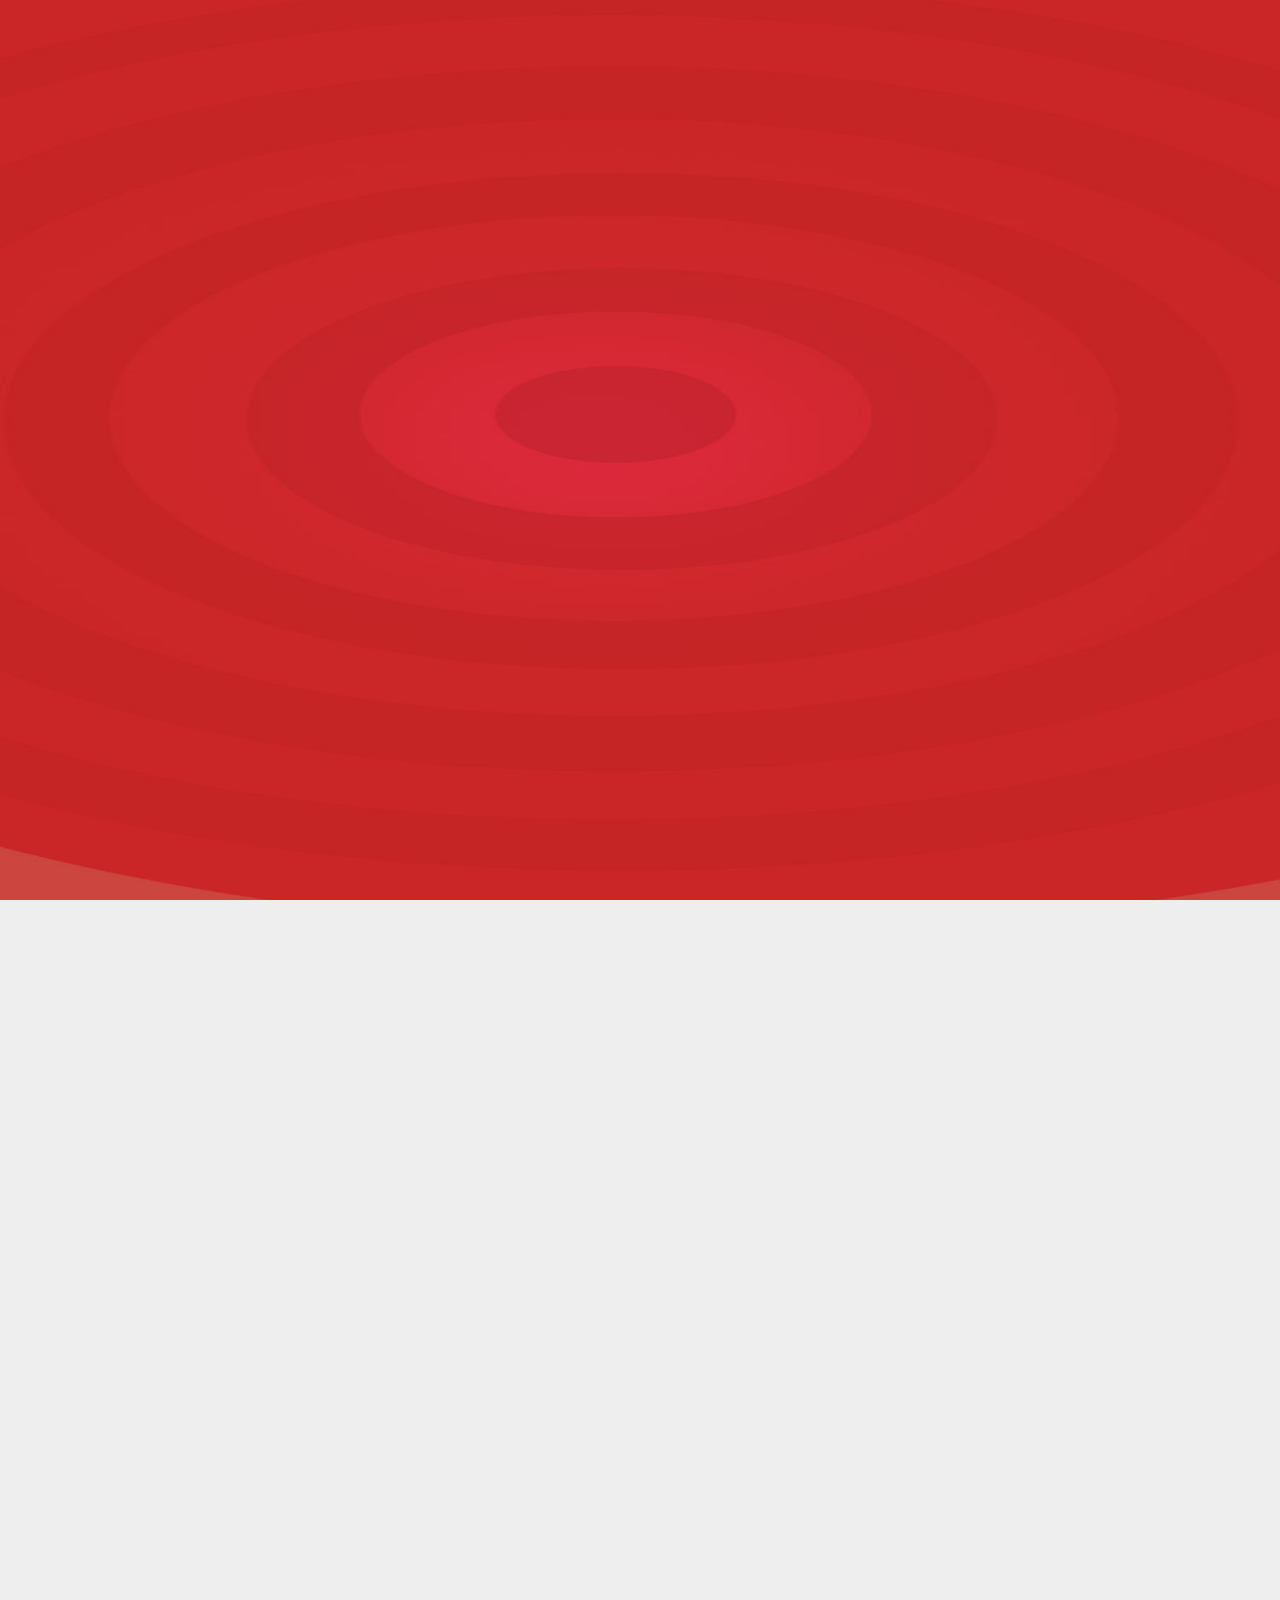
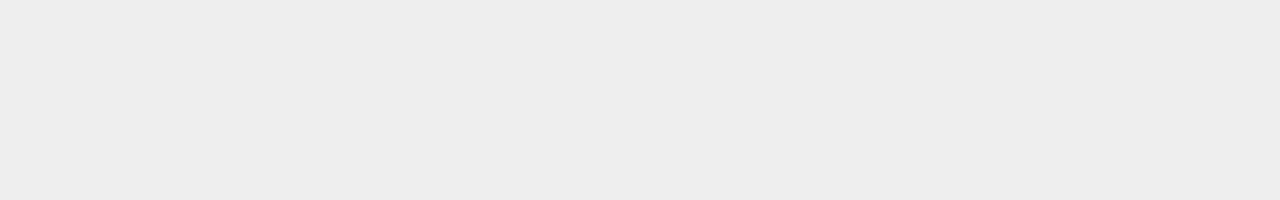
<file: index.html>
<!DOCTYPE html>
<html>
	<head>
		<meta charset="UTF-8">
		<meta name="viewport" content="width=device-width,initial-scale=1,minimum-scale=1,maximum-scale=1,user-scalable=no" />
		<title>联想&肯德基</title>
		<link rel="stylesheet" type="text/css" href="css/reset.css"/>
		<link rel="stylesheet" href="css/swiper.min.css"/>
		<link rel="stylesheet" type="text/css" href="css/index.css"/>
		<script src="js/jquery-3.1.1.min.js" type="text/javascript" charset="utf-8"></script>
		<script src="js/pace.min.js" defer="defer" type="text/javascript" charset="utf-8"></script>
		<script type="text/javascript">
		    function initScale(){
			    var iWidth=document.documentElement.getBoundingClientRect().width;
			    iWidth=iWidth>750?750:iWidth;
			    document.getElementsByTagName("html")[0].style.fontSize=iWidth/3.75+"px";
		    }
		    window.onresize=function(){
		        initScale();
		    }
		    initScale();
		</script>
	</head>
	<body>
		<div id="body"></div>
		<div class="swiper-container">
       	 	<div class="swiper-wrapper">
	            <div class="swiper-slide  swiper-no-swiping">
	            	<div  class="model-index" style="width: 100%;height: 100%;position: relative;">
	            		<div class="model-title"></div>
	            		<div class="model-tong">
	            			<img class="mt-leg mt-leg1" src="images/p1-tui2_03.png" width="46" height="57" alt=""/>
	            			<img class="mt-leg mt-leg2" src="images/p1-tui3_03.png" width="48" height="64" alt=""/>
	            			<img class="mt-leg mt-leg3" src="images/p1-tui4_03.png" width="65" height="48" alt=""/>
	            			<img class="mt-leg mt-leg4" src="images/p1-tui5_03.png" width="38" height="67" alt=""/>
	            			<img class="mt-leg mt-leg5" src="images/p1-tui6_03.png" width="36" height="51" alt=""/>
	            			<img class="mt-leg mt-leg6" src="images/p1-tui1_03.png" width="39" height="40" alt=""/>
	            		</div>
	            		<div class="model-person"></div>
	            		<div class="model-word"><img src="images/p1-word_03.png" alt=""/></div>
	            		<div class="slide-next"></div>
	            		<div class="model-yun"></div>
	            	</div>
	            </div>
	            <div class="swiper-slide swiper-no-swiping">
	            	<iframe src="drop.html" width="100%" height="100%" frameborder="0"></iframe>
	            </div>
	            <div class="swiper-slide swiper-no-swiping">
	            	<iframe src="turntable.html" width="100%" height="100%" frameborder="0"></iframe>
	            </div>
	            <div class="swiper-slide swiper-no-swiping">
	            	<div class="model-shop">
	            		<img src="images/p4-tit_03.png" class="ms-title"/>
	            		<div class="ms-list">
	            			<ul class="layout-tr">
	            				<li class="layout-td"></li>
	            				<li class="layout-td"></li>
	            			</ul>
	            			<ul class="layout-tr">
	            				<li class="layout-td"></li>
	            				<li class="layout-td"></li>
	            			</ul>
	            			<ul class="layout-tr">
	            				<li class="layout-td"></li>
	            				<li class="layout-td"></li>
	            			</ul>
	            			<ul class="layout-tr">
	            				<li class="layout-td"></li>
	            				<li class="layout-td"></li>
	            			</ul>
	            		</div>
	            	</div>
	            </div>
        	</div>
       </div>
       <script src="js/index.js"></script>
       <script src="js/swiper.min.js"></script>
       <script type="text/javascript">
			var swiper = new Swiper('.swiper-container', {
		        pagination: '.swiper-pagination',
		        paginationClickable: true,
		        direction: 'vertical',
		        noSwiping : true,
		        speed:800
		    });
		    var cjNumber=0;   //抽奖次数
       </script>
	</body>
</html>
</file>
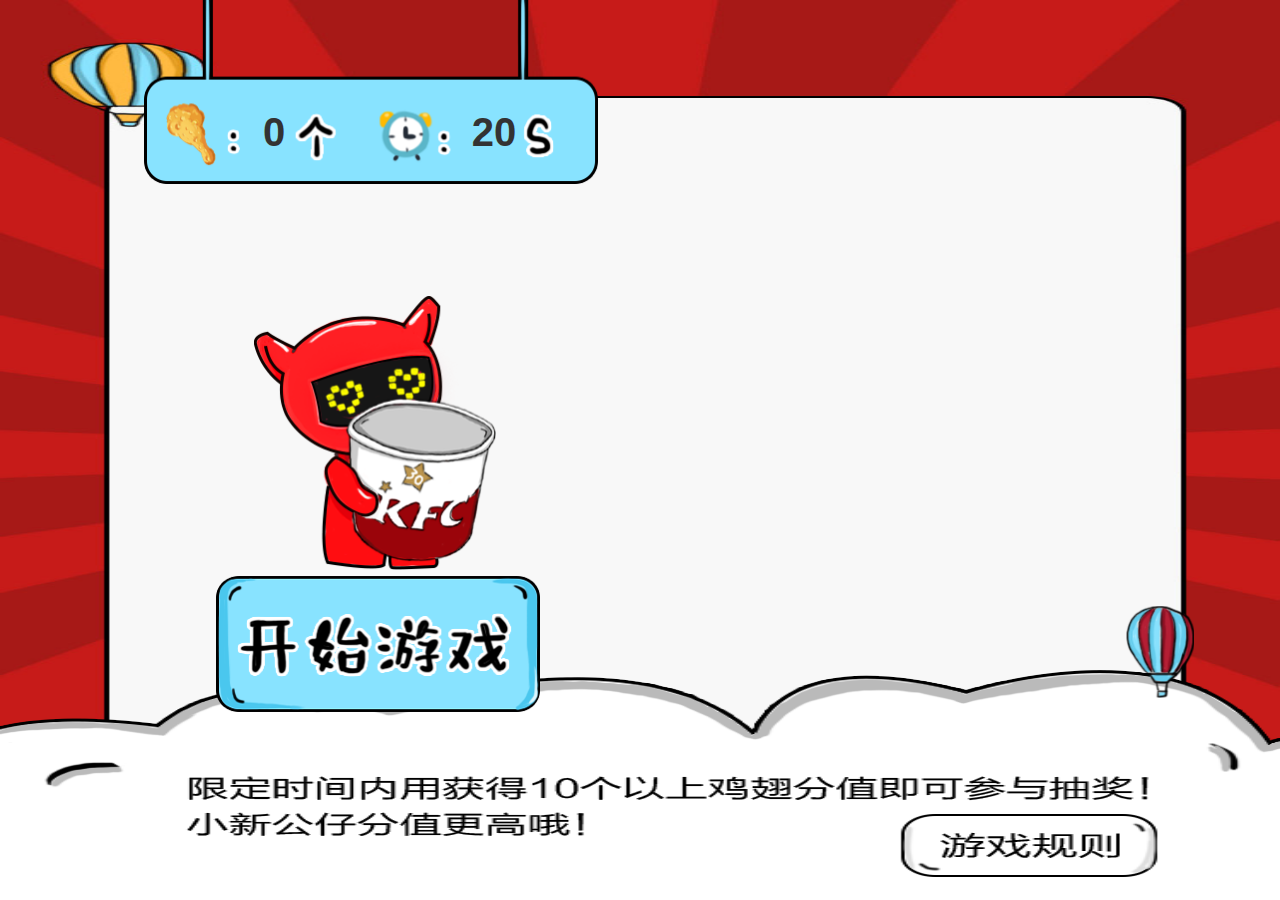
<file: drop.html>
<!DOCTYPE html>
<html lang="zh">
<head>
	<meta charset="UTF-8" />
	<meta name="viewport" content="width=device-width, initial-scale=1.0, user-scalable=no" />
	<meta http-equiv="X-UA-Compatible" content="ie=edge" />
	<title>Document</title>
	<link rel="stylesheet" type="text/css" href="css/reset.css"/>
	<link rel="stylesheet" type="text/css" href="css/drop.css"/>
	<script src="js/jquery-3.1.1.min.js"></script>
	<script type="text/javascript">
		    function initScale(){
			    var iWidth=document.documentElement.getBoundingClientRect().width;
			    iWidth=iWidth>750?750:iWidth;
			    document.getElementsByTagName("html")[0].style.fontSize=iWidth/3.75+"px";
		    }
		    window.onresize=function(){
		        initScale();
		    }
		    initScale();
		</script>
	<script type="text/javascript">
		$(function(){
			parent.cjNumber=3;
			window.requestAnimationFrame= window.requestAnimationFrame || window.mozRequestAnimationFrame || window.webkitRequestAnimationFrame || window.msRequestAnimationFrame;
			var i=0;
			var x=0;   //小新出现的次数
			var creatDrop=null;
			var $bag=$("#bag"),
				$bottomBox=$("#bottom-box"),
				$dropWrap=$("#top"),  
				timer1=null,
				winWidth=window.innerWidth,
				winHeight=window.innerHeight-30,
				topWidth=$("#top").width(),
				scoreNum=$("#scoreNum"),
				successBtn=$("#success"),
				$mask=$('.model-mask');
			var arr=["<img class='drop' src='images/p1-tui1_03.png'/>",
				"<img class='drop' src='images/p1-tui2_03.png'/>",
				"<img class='drop' src='images/p1-tui3_03.png'/>",
				"<img class='drop' src='images/p1-tui6_03.png'/>",
				"<img class='drop' src='images/p1-tui4_03.png'/>",
				"<img class='drop' src='images/p1-tui5_03.png'/>",
				"<img class='drop person' src='images/p2-dropPerson_03.png'/>",
				"images/ban.gif",
				"images/man.gif",
				"images/p2-rules_03.png",
				"images/p2-win_03.png",
				"images/p2-winBtn_06.png",
				"images/p2-winBtn_03.png"
				]
			$(".start-game").on('click',function(){
				appendDrop();
				requestAnimationFrame(dropAnimate);
				countDown(20);
				$(".bottom").hide();
				$("#bag").fadeIn(1000)
			});
			boxMove($bottomBox,$bag);
			//倒计时
			
			function countDown(time){
				var time=time;
				var timeDown=null;
				timeDown=setInterval(function(){
					$(".time").html(time);
					time--;
					if(time<0){
						time=0;
						clearInterval(timeDown);
					}
				},1000)
			}
//			生成下落物
			function appendDrop(){
				clearInterval(creatDrop);
				var maxW=$("#top").width()-30;
				creatDrop=setInterval(function(){
						var dl=parseInt(Math.random()*(maxW-30+1)+30,10)
						var i=parseInt(Math.random()*7);
						var str=arr[i];
						$("#top").append(str);
						$(".drop:last").css("left",dl);
				},800);
			}
			//下落动画
			function dropAnimate(){
				var _score=parseInt(scoreNum.html());
				$(".drop").each(function(){
					var j=parseInt($(this).css('top')+Math.random()*100)
					j+=4;
					$(this).css('top',j);
					if(j>winHeight){
						$(this).remove();
					}
				})
				catchGold(_score);  //接住下落物
				if($('.time').html()==0){
					timeOver(_score)
				}else{
					requestAnimationFrame(dropAnimate);
				}
			};
			//时间停止后
			function timeOver(_score){
					window.cancelAnimationFrame(dropAnimate);
					$('.drop').hide();
					clearInterval(creatDrop);
					if(parent.cjNumber==1){
						if(_score>20){
							result();
							$(".model-mask .text").html('厉害了！你获得了'+_score+'个鸡翅分值，您还可以参与1次抽奖！')
							$(".goNext").on('click',function(){
								parent.swiper.slideNext();
							});
							$(".again").on('click',function(){
								location.reload();
							});
						}else if(_score>10){
							result()
							$(".model-mask .text").html('厉害了！你获得了'+_score+'个鸡翅分值，可以参与1次抽奖！')
							$(".goNext").on('click',function(){
								parent.swiper.slideNext();
							});
							$(".again").on('click',function(){
								location.reload();
							});
						}else if(_score<10){
							var strRule='<div class="gameOver" style="background-image: url('+arr[10]+');"><p class="text"></p><img class="again" src="'+arr[11]+'"/></div>';
							$mask.show().append(strRule);
							$(".model-mask .text").html('手残党，你只获得了'+_score+'个鸡翅分值，再玩一次？')
							$(".again").on('click',function(){
								location.reload();
							}).css('left','1.07rem');
						}
					}else if(parent.cjNumber==2){
						if(_score>30){
							result();
							$(".model-mask .text").html('厉害了！你获得了'+_score+'个鸡翅分值，您还可以参与2次抽奖！')
							$(".goNext").on('click',function(){
								parent.swiper.slideNext();
							});
							$(".again").on('click',function(){
								location.reload();
							});
						}else if(_score>20){
							result()
							$(".model-mask .text").html('厉害了！你获得了'+_score+'个鸡翅分值，可以参与2次抽奖！')
							$(".goNext").on('click',function(){
								parent.swiper.slideNext();
							});
							$(".again").on('click',function(){
								location.reload();
							});
						}else if(_score>10){
							result()
							$(".model-mask .text").html('厉害了！你获得了'+_score+'个鸡翅分值，可以参与1次抽奖！')
							$(".goNext").on('click',function(){
								parent.swiper.slideNext();
								parent.cjNumber=1;
							});
							$(".again").on('click',function(){
								location.reload();
							});
						}else if(_score<10){
							var strRule='<div class="gameOver" style="background-image: url('+arr[10]+');"><p class="text"></p><img class="again" src="'+arr[11]+'"/></div>';
							$mask.show().append(strRule);
							$(".model-mask .text").html('手残党，你只获得了'+_score+'个鸡翅分值，再玩一次？')
							$(".again").on('click',function(){
								location.reload();
							}).css('left','1.07rem');
						}
					}else if(parent.cjNumber==3){
						if(_score>10){
							parent.cjNumber=parseInt(_score/10);
							var strRule='<div class="gameOver" style="background-image: url('+arr[10]+');"><p class="text"></p><img class="again" src="'+arr[11]+'"/><img class="goNext" src="'+arr[12]+'"/></div>';
							$mask.show().append(strRule);
							$(".model-mask .text").html('厉害了！你获得了'+_score+'个鸡翅分值，可以参与'+parent.cjNumber+'次抽奖！')
							$(".goNext").on('click',function(){
								parent.swiper.slideNext();
							});
							$(".again").on('click',function(){
								location.reload();
								parent.cjNumber=3;
							});
						}else{
							var strRule='<div class="gameOver" style="background-image: url('+arr[10]+');"><p class="text"></p><img class="again" src="'+arr[11]+'"/></div>';
							$mask.show().append(strRule);
							$(".model-mask .text").html('手残党，你只获得了'+_score+'个鸡翅分值，再玩一次？')
							$(".again").on('click',function(){
								location.reload();
							}).css('left','1.07rem');
						}
					}else if(parent.cjNumber==0){
						var strRule='<div class="gameOver" style="background-image: url('+arr[10]+');"><p class="text"></p><img class="again" src="'+arr[11]+'"/></div>';
						$mask.show().append(strRule);
						$(".model-mask .text").html('厉害了！你获得了'+_score+'个鸡翅分值,但您的抽奖机会已用完，快邀请好友一起来吧！')
						$(".again").on('click',function(){
							location.reload();
							parent.cjNumber=0;
						}).css('left','1.07rem');
					}
					
			}
			function result(){
				var strRule='<div class="gameOver" style="background-image: url('+arr[10]+');"><p class="text"></p><img class="again" src="'+arr[11]+'"/><img class="goNext" src="'+arr[12]+'"/></div>';
				$mask.show().append(strRule);
			}
//			下方篮子的移动
			function boxMove(bagwrap,bag){
				var maxLeft=$("#top").offset().left;
				var maxRight=$("#top").width()+maxLeft;
				bagwrap.on("touchstart",function(e){
					var touch = e.originalEvent.targetTouches[0];
					bag.css("left",touch.pageX-60);
					if(touch.pageX<maxLeft+60){
						bag.css("left",maxLeft);
					}
					if(touch.pageX>maxRight-60){
						bag.css("left",maxRight-$("#bag").width());
					};
					return false;
				})
				bagwrap.on("touchmove",function(e){
					var touch = e.originalEvent.targetTouches[0];
					bag.css("left",touch.pageX-60);
					if(touch.pageX<maxLeft+60){
						bag.css("left",maxLeft);
					}
					if(touch.pageX>maxRight-55){
						bag.css("left",maxRight-$("#bag").width());
					};
					return false;
				})
			}
			function catchGold(_score){
				if(_score==1){
					$("#bag").find('img').attr('src',arr[7])
				}else if(_score>10){
					$("#bag").find('img').attr('src',arr[8])
				}
				$(".drop").each(function(i){
					var $this=$(this),
						dropLeft=$this.offset().left,             //金币左边距
					    dropRight=winWidth-dropLeft-$this.width(),     //金币右边距
					    dropTop=$this.offset().top+$this.height(),     //金币上边距
						bagTop=$bag.offset().top+40;                    //篮子上边距
						bagLeft=$bag.offset().left+20;                  //篮子左边距
						bagRight=winWidth-bagLeft-$bag.width();      //篮子右边距
					var l=Math.round(dropLeft-bagLeft),
						r=Math.round(dropRight-bagRight),
						t=Math.round(dropTop-bagTop)
					if(l>0&&r>0&&t>0){
						if($(this).hasClass('person')){
							x++;
							$this.remove();
							_score+=5;
							scoreNum.html(_score);
							if(x==3||x>3){
								arr[6]="<img class='drop' src='images/p1-tui5_03.png'/>";
							}
						}else{
							$this.remove();
							_score++;
							scoreNum.html(_score);
						}
					}
				})
			}
			$(".model-yun").on('click',function(){
			var strRule='<img class="rules" src="'+arr[9]+'">';
			$(".model-mask").show().addClass('ruleBg').append(strRule);
			})
			$(".model-mask").on('click',function(event){
				var x=event.target;
				if(x.className=='model-mask ruleBg'){
					$(this).html("").removeClass('ruleBg').hide();
				}
				
			})
		})
	</script>
</head>
<body style="height: 100%; position: relative;background-image: url(images/p2-bg.jpg); background-size: 100% 100%;">
	<div class="model-mask"></div>
	<div class="top-time">
		<span id="scoreNum">0</span>
		<span class="time">20</span>
	</div>
	<div id="top" style="">
		<!--生成鸡翅-->
	</div>
	<div id="bottom-box" style="position: absolute;bottom: 0.6rem;width: 99%;height: 50px;">
		<div id="bag">
			<img src="images/perKong.gif"/>
		</div>
	</div>
	<div class="bottom">
		<div class=" model-qiu"></div>
		<div class=" model-person"></div>
		<div class=" model-startBtn start-game"></div>
		<div class=" model-yun"></div>
	</div>
</body>
</html>
</file>
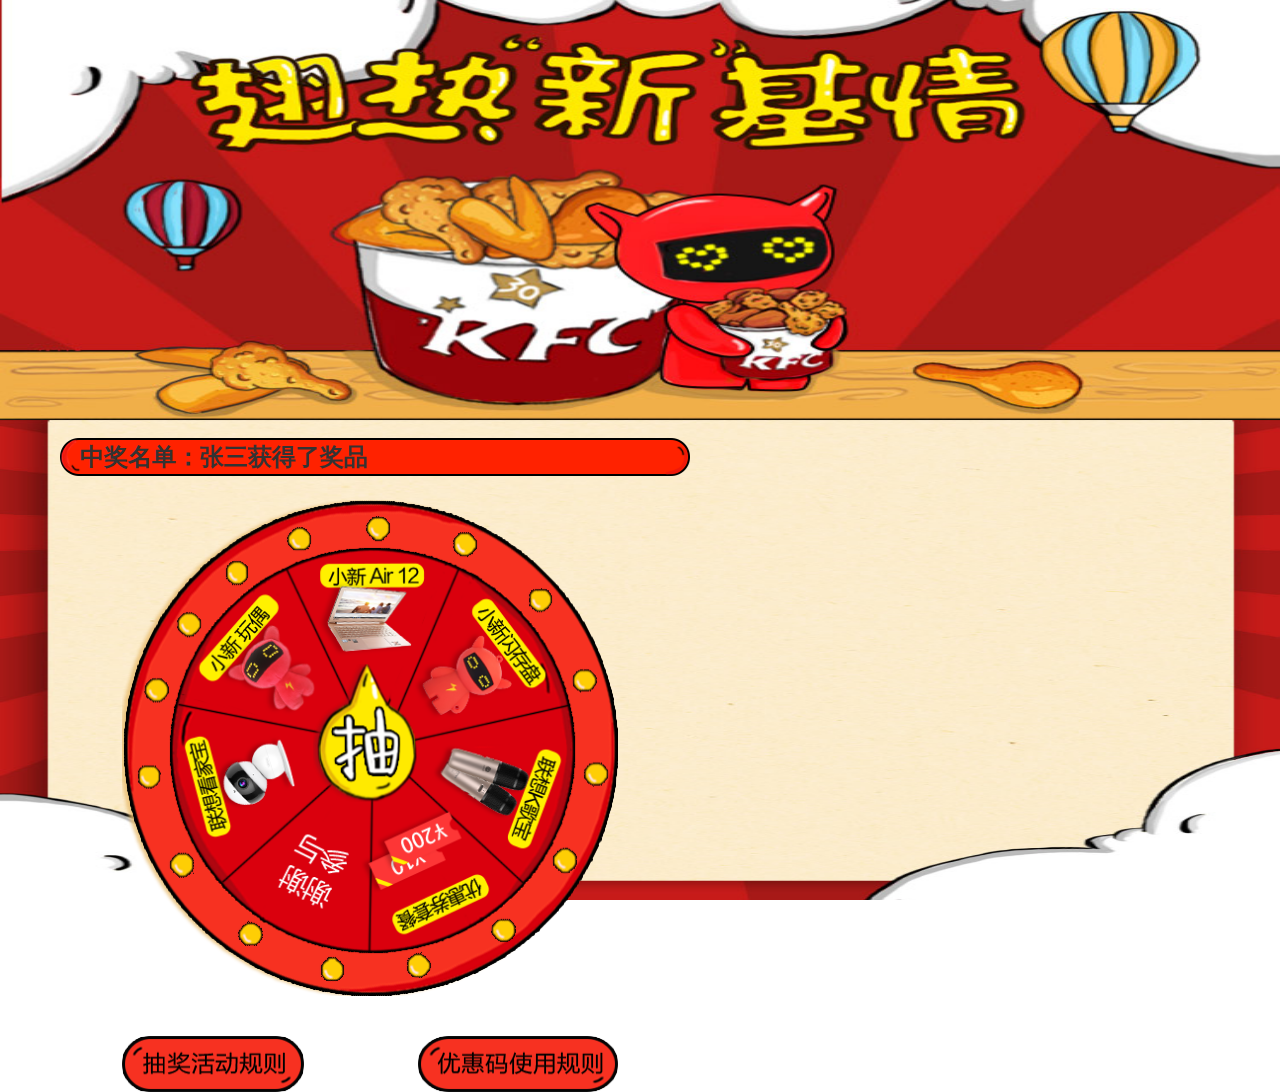
<file: turntable.html>
<!DOCTYPE html>
<html>
<head>
	<meta charset="UTF-8"/>
<meta name="viewport" content="width=device-width, initial-scale=1.0">
<title>大转盘活动</title>
<link rel="stylesheet" type="text/css" href="css/reset.css"/>
<link rel="stylesheet" type="text/css" href="css/turntable.css"/>
<link rel="stylesheet" type="text/css" href="css/swiper.min.css"/>
<script type="text/javascript" src="js/jquery-3.1.1.min.js"></script>
<script src="js/swiper.min.js" type="text/javascript" charset="utf-8"></script>
<script type="text/javascript" src="js/awardRotate.js"></script>
<script type="text/javascript">
    function initScale(){
	    var iWidth=document.documentElement.getBoundingClientRect().width;
	    iWidth=iWidth>750?750:iWidth;
	    document.getElementsByTagName("html")[0].style.fontSize=iWidth/3.75+"px";
    }
    window.onresize=function(){
        initScale();
    }
    initScale();
</script>
<script type="text/javascript">
	
var turnplate={
		restaraunts:[],				//大转盘奖品名称
		startAngle:0,				//开始角度
		bRotate:false,				//false:停止;ture:旋转
		imgArr:['images/p3-bg.jpg',
		'images/p3-zhuanbg_03.png',
		'images/p3-jiangpin_03.png',
		'images/t200_03.png',
		'images/tshiwu_03.png',
		'images/tshiwuAir_03.jpg',
		'images/tshiwuK_03.jpg',
		'images/tshiwukanjia_03.jpg',
		'images/tshiwuUpan_03.jpg',
		'images/tshiwuWanou_03.jpg',
		'images/tnone_03.png',
		'images/tnochance_03.png',
		'images/ruleBg_03.png'
		]
};
$(document).ready(function(){
	$(".model-bottomimg").height($("html").height()-$(".model-topimg").height());
	$(".alert-quan").css('background-image','url('+turnplate.imgArr[3]+')');
	$(".alert-shiwu").css('background-image','url('+turnplate.imgArr[4]+')');
	$(".alert-none").css('background-image','url('+turnplate.imgArr[10]+')');
	$(".alert-ruleC").css('background-image','url('+turnplate.imgArr[12]+')')
	$(".alert-ruleY").css('background-image','url('+turnplate.imgArr[12]+')')
	var e=$("#aq-ma");
	//动态添加大转盘的奖品与奖品区域背景颜色
	turnplate.restaraunts = ["联想k歌宝", "优惠券", "谢谢参与","联想看家宝", "小新玩偶", "小新Air12","小新闪存盘"];
	turnplate.colors = ['#da000d'];
	var rotateTimeOut = function (){
		$('#wheelcanvas').rotate({
			angle:0,
			animateTo:2160,
			duration:5000,
			callback:function (){
				alert('网络超时，请检查您的网络设置！');
			}
		});
	};

	//旋转转盘 item:奖品位置; txt：提示语;
	var rotateFn = function (item, txt){
		var angles = item * (360 / turnplate.restaraunts.length) - (360 / (turnplate.restaraunts.length*2));
		if(angles<270){
			angles = 270 - angles; 
		}else{
			angles = 360 - angles + 270;
		}
		$('#wheelcanvas').stopRotate();
		$('#wheelcanvas').rotate({
			angle:0,
			animateTo:angles+1800,
			duration:5000,
			callback:function (){
				if(item==2){
					$(".model-mask").show();
					$(".alert-quan").show();
					var str='200元优惠码：'+$(".aq-two").val()+'    十元优惠码：'+$(".aq-ten").val();
					e.html(str);
					$(".aq-copy").click(function(){
						var e=document.getElementById('aq-ma');
						e.select();
						tag=document.execCommand("Copy");
						if(tag){  
				          alert('复制内容成功');  
				        }  
					})
					$(".aq-close").click(function(){
						$(".model-mask").hide();
						$(".alert-quan").hide();
					})
				}else if(item==1){
					$(".model-mask").show();
					$(".alert-shiwu").show();
					$(".as-jp").text('联想k歌宝');
					$(".ai-img").attr('src',turnplate.imgArr[6]).css({'width':'0.7rem','height':'1rem'})
				}else if(item==3){          //谢谢参与
					$(".model-mask").show();
					$(".alert-none").show();
					$(".none").click(function(){
						$(".model-mask").hide();
						$(".alert-none").hide();
					})
				}else if(item==4){
					$(".model-mask").show();
					$(".alert-shiwu").show();
					$(".as-jp").text('联想看家宝');
					$(".ai-img").attr('src',turnplate.imgArr[7]).css({'width':'0.73rem','height':'0.9rem'})
				}else if(item==5){
					$(".model-mask").show();
					$(".alert-shiwu").show();
					$(".as-jp").text('小新玩偶');
					$(".ai-img").attr('src',turnplate.imgArr[9]).css({'width':'0.82rem','height':'1.01rem'})
				}else if(item==6){
					$(".model-mask").show();
					$(".alert-shiwu").show();
					$(".as-jp").text('小新Air12');
					$(".ai-img").attr('src',turnplate.imgArr[5]).css({'width':'1.16rem','height':'0.91rem'})
				}else if(item==7){
					$(".model-mask").show();
					$(".alert-shiwu").show();
					$(".as-jp").text('小新闪存盘');
					$(".ai-img").attr('src',turnplate.imgArr[8]).css({'width':'0.7rem','height':'1rem'})
				}
				$(".submit").click(function(){
					if($("input.name").val()==0){
						alert('请填写收货人姓名')
					}else if($("input.tel").val()==0){
						alert('请填写收货人电话')
					}else if($("textarea.adress").val()==0){
						alert('请填写收货人地址')
					}else{
						$(".model-mask").hide(300);
						$(".alert-shiwu").hide(300);
					}
				})
				turnplate.bRotate = !turnplate.bRotate;
			}
		});
	};
	var a=0;
	$('.pointer').click(function (){
		a++;
		if(turnplate.bRotate)return;
		turnplate.bRotate = !turnplate.bRotate;
		var item = rnd(1,turnplate.restaraunts.length);
		//奖品数量等于10,指针落在对应奖品区域的中心角度[252, 216, 180, 144, 108, 72, 36, 360, 324, 288]
		rotateFn(item, turnplate.restaraunts[item-1]);       //奖品序号及弹出窗口内容
		if(a==parent.cjNumber){
			console.log('抽奖次数用完');
			$(this).unbind('click');
			$(this).on('click',function(){
				$(".model-mask").show();
				$(".alert-none").css('background-image','url('+turnplate.imgArr[11]+')')
				$(".alert-none").show();
				setTimeout(function(){
					parent.swiper.slideNext();
				},800)
			})
		}
	});
	
});
function rnd(n, m){
	var random = Math.floor(Math.random()*(m-n+1)+n);
	return random;
	
}
//页面所有元素加载完毕后执行drawRouletteWheel()方法对转盘进行渲染
window.onload=function(){
	drawRouletteWheel();
};

function drawRouletteWheel() {    
  var canvas = document.getElementById("wheelcanvas");    
  if (canvas.getContext) {
	  //根据奖品个数计算圆周角度
	  var ctx = canvas.getContext("2d");
	  var imgBg=document.getElementById('jiangpin');
		  ctx.drawImage(imgBg,6,6); 
  } 
}
</script>

</head>
<body style="position: relative;">
	<div class="model-mask"></div>	
	<div class="alert-quan">
		<input type="text" class="aq-two" readonly style="border: none;" value="1"/>
		<input type="text" class="aq-ten" readonly style="border: none;" value="2"/>
		<textarea style="opacity: 0;position: absolute;z-index: -99;" id="aq-ma"></textarea>
		<div class="aq-close"><img src="images/t200btn_03.png"/></div>
		<div class="aq-copy"><img src="images/t200btn_07.png"/></div>
	</div>
	<div class="alert-shiwu">
		<p class="as-tit">恭喜您获得了<span class="as-jp">联想小新闪存盘</span><br />
		请填写以下信息便于实物奖品发放。
		</p>
		<div class="as-img">
			<img class="ai-img" src="images/tshiwuUpan_03.jpg"/>
			<span>(奖品图片)</span>
		</div>
		<label>姓名:<input type="text" class="name" name="" id="" value="" /></label>	<br />
		<label>手机号:<input type="number" class="tel" name="" id="" value="" /></label>	<br />
		<label>地址:<textarea type="text" class="adress" name="" id="" value=""></textarea></label>	
		<div class="submit"><img src="images/tshiwuBtn_03.png"/></div>
	</div>
	<div class="alert-none">
		<div class="none"><img src="images/t200btn_03.png"/></div>
	</div>
	<div class="alert-ruleC">
		<img src="images/ruleCtit_03.png"/>
		<p>1、活动时间：10.9-10.29<br />
2、点击抽奖即有机会获取各类“小新·基”
装备；<br />
获得实物类奖品需填写收货地址和收货人信
息，活动结束后工作人员会统一进行派送；
实物奖品每个微信号仅限领奖一次。<br />
优惠券类奖品每个微信号仅限领奖三次，奖
品优惠券的使用有效期至2017年11月29日。</p>
	</div>
	<div class="alert-ruleY">
		<img src="images/ruleYtit_03.png"/>
		<p>使用时间：10.9-10.31<br />
使用平台：联想商城小新铺子<br />
使用金额及产品：<br />
200元笔记本产品优惠码适用产品为：<br />
10元周边产品优惠码使用产品为：<br />
使用方式：通过本H5产品专区点击产品，或
者在联想商城小新铺子内选择优惠码适用产
品，加入购物车后，在订单页面→优惠信息
→使用优惠码版块输入优惠码，点击使用即
可。限制条件：优惠码不可叠加使用，每台
商品最多使用一个优惠码；每个优惠码只能
使用一次。</p>
	</div>
	<div class="model-topimg"></div>
	<div class="model-bottomimg"></div>
	<div class="model-name">
		<span class="mn-tit">中奖名单：</span>
		<div class="mn-list">
			<div class="swiper-container">
				<div class="swiper-wrapper">
					<div class="swiper-slide"><p><span>张三</span>获得了<span>奖品</span></p></div>
					<div class="swiper-slide"><p><span>张三2</span>获得了<span>奖品2</span></p></div>
				</div>
			</div>
		</div>
	</div>
	<img src="images/p3-jiangpin_03.png" id="jiangpin" style="display:none;" />
	<div class="banner">
		<div class="turnplate" style="background-image: url(images/p3-zhuanbg_03.png);background-size:100% 100%;">
			<canvas class="item" id="wheelcanvas" width="422px" height="422px"></canvas>
			<img class="pointer" src="images/p3-chou_03.png" alt=""/>
		</div>
		<div class="act-rules">
			<img class="ar-c" src="images/ruleBtn_03.png" alt=""/>
			<img class="ar-y" src="images/ruleBtn_05.png" alt=""/>
		</div>
	</div>
	
</body>
<script type="text/javascript">
	var tableSwiper = new Swiper('.swiper-container', {
		pagination: '.swiper-pagination',
		direction: 'vertical',
		autoplay : 3000,
		loop:true
	});
	$(".ar-c").on('click',function(){
		$(".model-mask").show().addClass('ruleC');
		$(".alert-ruleC").show();
	})
	$(".ar-y").on('click',function(){
		$(".model-mask").show().addClass('ruleY');
		$(".alert-ruleY").show();
	})
	$(".model-mask").on('click',function(e){
		var x=event.target;
		if(x.className=='model-mask ruleC'){
			$(this).removeClass('ruleC').hide();
			$(".alert-ruleC").hide();
		}else if(x.className=='model-mask ruleY'){
			$(this).removeClass('ruleY').hide();
			$(".alert-ruleY").hide();
		}
	})
</script>
</html>
</file>
<file: css/index.css>
html, body {
        position: relative;
        height: 100%;
    }
    body {
        background: #eee;
        font-family: Helvetica Neue, Helvetica, Arial, sans-serif;
        font-size: 14px;
        color:#000;
        margin: 0;
        padding: 0;
    }
    .swiper-container {
        width: 100%;
        height: 100%;
    }
    .swiper-slide {
        text-align: center;
        font-size: 18px;
        background: #fff;

        /* Center slide text vertically */
        display: -webkit-box;
        display: -ms-flexbox;
        display: -webkit-flex;
        display: flex;
        -webkit-box-pack: center;
        -ms-flex-pack: center;
        -webkit-justify-content: center;
        justify-content: center;
        -webkit-box-align: center;
        -ms-flex-align: center;
        -webkit-align-items: center;
        align-items: center;
    }
    /*进度条*/
    /* This is a compiled file, you should be editing the file in the templates directory */
   #body{width: 100%;height: 100%;background-image: url(../images/p0-bg.jpg);background-size: 100% 100%;}
.pace {
  -webkit-pointer-events: none;
  pointer-events: none;
  -webkit-user-select: none;
  -moz-user-select: none;
  user-select: none;
  z-index: 9999;
  position: fixed;
  margin: auto;
  top: 0;
  left: 0;
  right: 0;
  bottom: 0;
  height:0.26rem;
  width: 3.14rem;
  background: #89e3fe;
  /*overflow: hidden;*/
  border-radius: 12px;
  border: 1px solid #000;
}
.pace .pace-progress {
  -webkit-box-sizing: border-box;
  -moz-box-sizing: border-box;
  -ms-box-sizing: border-box;
  -o-box-sizing: border-box;
  box-sizing: border-box;
  position: fixed;
  z-index: 9999;
  display: block;
  position: absolute;
  top: 0;
  height:0.24rem;
  width: 100%;
  max-width: 3.14rem;
  background-color: #fff;
  border-radius: 12px;
}
.pace .pace-progress:after{
	content: "";
	width: 0.69rem;
	height: 0.93rem;
	background-image:url(../images/p0-person_03.png);
	background-size: 100% 100%;
	position: absolute;
	right: -0.2rem;
	top: -0.7rem;
	z-index: 99999;
}
.pace.pace-inactive,.pace-over{
  display: none;
}
.pace-progress-inner{
  height: 100%;
  width: 100%;
  position: relative;
  border-radius: 12px;
  overflow: hidden;
}
.pace-progress-inner:after{
	content: "";
	 height: 100%;
	 width: 3.14rem;
	 position: absolute;
	 border-radius: 12px;
	 z-index: 99999;
	 background-image: url(../images/p0-loding_03.jpg);
	 background-size: 100% 100%;
}
/*index*/
.slide-next{
	width: 1.62rem;
	height: 0.68rem;
	border: none;
	position: absolute;
	bottom: 0.7rem;
	left: 50%;
	margin-left: -0.81rem;
	background-image: url(../images/page1_btn_07.png);
	background-size: 100% 100%;
	display: none;
	z-index: 999;
}

.model-index{background-image: url(../images/p1-bg.jpg);background-position: top;background-size: 100% 100%;background-repeat: no-repeat;}
.model-title{width:3.68rem;height: 1.56rem;background-image: url(../images/p1-title_03.png);background-size: 100% 100%;position: absolute;top: 0.08rem;left: 0.05rem;opacity: 0;}

.model-yun{width: 100%;height: 2.52rem;position: absolute;bottom: 0;left: 0;background-image: url(../images/p1-bottom_02.png);background-size: 100% 100%;opacity: 0;}

.model-person{width: 1.23rem;height: 2.19rem;position: absolute;bottom: 0.39rem;left: 0;background-image: url(../images/p1-ren_02.png);background-size: 100% 100%;z-index: 10;opacity: 0;}

.model-word{width: 0;height:0.77rem;position: absolute;bottom: 2.35rem;left: 0.78rem;overflow: hidden;-webkit-animation-fill-mode: forwards;animation-fill-mode: forwards;}
.model-word img{width: 1.26rem;height:0.77rem;}
@keyframes wordShow{
	from{width: 0;}
	to{width: 1.26rem;}
}

.model-tong{width: 1.7rem;height: 1.7rem;background: url(../images/p1-tong_03.png) no-repeat center center/100%;transform: rotate(75deg);position: absolute;right: -0.5rem;top: 2.3rem;-webkit-transform-origin:  right top;transform-origin: right top;z-index: 999;opacity: 0;}
.tong-animate{
-webkit-animation: tongRotate 1s 1s linear ;
animation: tongRotate 1s 1s ease-out;
-webkit-animation-fill-mode: forwards;
animation-fill-mode: forwards;opacity: 0;}
@-webkit-keyframes  tongRotate{
	0%{transform: rotate(75deg);opacity: .3;right: -0.5rem;top: 2.6rem;}
	50%{transform: rotate(75deg);opacity: 1;right: -0.5rem;top: 2.6rem;}
	100%{transform: rotate(0deg);top: 1.27rem;right: -0.2rem;opacity: 1;}
}
@keyframes tongRotate{
	0%{transform: rotate(75deg);opacity: .3;right: -0.5rem;top: 2.6rem;}
	50%{transform: rotate(75deg);opacity: 1;right: -0.5rem;top: 2.6rem;}
	100%{transform: rotate(0deg);top: 1.27rem;right: -0.2rem;opacity: 1;}
}
.mt-leg{position: absolute;top:0.7rem;right:0.9rem;opacity: 0;}
.over1{top:0.2rem;right:2.1rem;opacity: 1;}
.over2{top:1.1rem;right:3.2rem;opacity: 1;}
.over3{top:1.1rem;right:1.8rem;opacity: 1;}
.over4{top:1.9rem;right:1.4rem;opacity: 1;}
.over5{top:2.2rem;right:0.6rem;opacity: 1;}
.over6{top:3.2rem;right:0.8rem;opacity: 1;}
.tong-animate .mt-leg1{
-webkit-animation: legFly1 0.9s  1.8s ease-out ;
animation: legFly1 0.9s  1.8s ease-out;
-webkit-animation-fill-mode: forwards;
animation-fill-mode: forwards;
}
@-webkit-keyframes legFly1{
	from{top:0.7rem;right:0.9rem;opacity: 1;}
	to{top:0.2rem;right:2.1rem;opacity: 1;}
}
@keyframes legFly1{
	from{top:0.7rem;right:0.9rem;opacity: 1;}
	to{top:0.2rem;right:2.1rem;opacity: 1;}
}
.tong-animate .mt-leg2{
-webkit-animation: legFly2 0.9s  1.5s ease-out ;
animation: legFly2 0.9s 1.5s ease-out;
-webkit-animation-fill-mode: forwards;
animation-fill-mode: forwards;}
@-webkit-keyframes legFly2{
	from{top:0.7rem;right:0.9rem;opacity: 1;}
	to{top:1.1rem;right:3.2rem;opacity: 1;}
}
@keyframes legFly2{
	from{top:0.7rem;right:0.9rem;opacity: 1;}
	to{top:1.1rem;right:3.2rem;opacity: 1;}
}

.tong-animate .mt-leg3{
-webkit-animation: legFly3 0.9s  1.5s ease-out ;
animation: legFly3 0.9s 1.5s ease-out;
-webkit-animation-fill-mode: forwards;
animation-fill-mode: forwards;}
@-webkit-keyframes legFly3{
	from{top:0.7rem;right:0.9rem;opacity: 1;}
	to{top:1.1rem;right:1.8rem;opacity: 1;}
}
@keyframes legFly3{
	from{top:0.7rem;right:0.9rem;opacity: 1;}
	to{top:1.1rem;right:1.8rem;opacity: 1;}
}
.tong-animate .mt-leg4{
-webkit-animation: legFly4 0.9s  1.5s ease-out ;
animation: legFly4 0.9s 1.5s ease-out;
-webkit-animation-fill-mode: forwards;
animation-fill-mode: forwards;}
@-webkit-keyframes legFly4{
	from{top:0.7rem;right:0.9rem;opacity: 1;}
	to{top:1.9rem;right:1.4rem;opacity: 1;}
}
@keyframes legFly4{
	from{top:0.7rem;right:0.9rem;opacity: 1;}
	to{top:1.9rem;right:1.4rem;opacity: 1;}
}
.tong-animate .mt-leg5{
-webkit-animation: legFly5 0.9s  1.8s ease-out ;
animation: legFly5 0.9s 1.8s ease-out;
-webkit-animation-fill-mode: forwards;
animation-fill-mode: forwards;}
@-webkit-keyframes legFly5{
	from{top:0.7rem;right:0.9rem;opacity: 1;}
	to{top:2.2rem;right:0.6rem;opacity: 1;}
}
@keyframes legFly5{
	from{top:0.7rem;right:0.9rem;opacity: 1;}
	to{top:2.2rem;right:0.6rem;opacity: 1;}
}
.tong-animate .mt-leg6{
-webkit-animation: legFly6 0.9s  1.8s ease-out ;
animation: legFly6 0.9s 1.8s ease-out;
-webkit-animation-fill-mode: forwards;
animation-fill-mode: forwards;}
@-webkit-keyframes legFly6{
	from{top:0.7rem;right:0.9rem;opacity: 1;}
	to{top:3.2rem;right:0.8rem;opacity: 1;}
}
@keyframes legFly6{
	from{top:0.7rem;right:0.9rem;opacity: 1;}
	to{top:3.2rem;right:0.8rem;opacity: 1;}
}



/*商品列表页*/
.model-shop{
	width: 100%;
	height: 100%;
	background-image: url(../images/p4-bg.jpg);
	background-size: 100% 100%;
}
.ms-title{
	width: 2.18rem;
	height: 0.51rem;
	margin: 0 auto;
	margin-top: 0.28rem;
}
.ms-list {
	padding: 0 0.26rem;
}
.ms-list li{
	width:1.55rem;
	height: 1.06rem;
	background-image: url(../images/p4-shopbg_03.png);
	background-size: 100% 100%;
}
.ms-list ul{
	margin-bottom:0.08rem;
}
.ms-list ul:first-child{
	margin-top:0.32rem;
}
.ms-list li:first-child{
	margin-right: 0.1rem;
}
</file>
<file: css/drop.css>
html,body{height: 100%;}
.model-mask{
	width: 100%;
	height: 100%;
	background-color: rgba(0,0,0,.5);
	display: none;
	position: absolute;
	top: 0;
	left: 0;
	z-index: 999;
}
.model-mask .rules{
	width: 2.86rem;
	height: 3rem;
	position: absolute;
	top: 1.57rem;
	left: 0.42rem;
}
.model-mask .gameOver{
	width: 3.07rem;
	height: 2.09rem;
	position: absolute;
	top: 2.24rem;
	left: 0.41rem;
	background-size: 100% 100%;
}
.model-mask .again,
.model-mask .goNext{
	width: 1rem;
	height: 0.4rem;
	position: absolute;
	top: 1.3rem;
}
.model-mask .text{
	width: 2rem;
	line-height: 0.2rem;
	font-size: 0.15rem;
	position: absolute;
	top: 0.5rem;
	left: 0.6rem;
}
.model-mask .again{
	left: 0.34rem;
}
.model-mask .goNext{
	left: 1.81rem;
}
.score {
	position: absolute;
	top: 20px;
	left: 20px;
	background: #2B669A;
	color: #000000;
	font-size: 25px;
	padding: 5px;
}
.top-time{
	width: 2.27rem;
	height: 0.92rem;
	background-image: url(../images/p2-time_02.png);
	background-size: 100% 100%;
	position: absolute;
	top: 0;
	left: 0.72rem;
	/*opacity: 0;*/
}
#scoreNum,.time{
	position: absolute;
	font-size: 0.2rem;
	display: block;
	width: 0.3rem;
	text-align: center;
	font-weight: bold;
}
#scoreNum{
    left: 0.5rem;
    top: 0.55rem;
}
.time{
    left: 1.6rem;
    top: 0.55rem;
}
.bottom{
	/*opacity: 0;*/
	width: 100%;
	height: 3.02rem;
	position: absolute;
	bottom: 0;
	left: 0;
}
.model-person,
.model-startBtn,
.model-yun,
.model-qiu{
	background-size: 100% 100%;
	position: absolute;
}
.model-person{
	width: 1.21rem;
	height: 1.37rem;
	background-image: url(../images/p2-person_03.png);
	bottom: 1.65rem;
	left: 1.27rem;
}
.model-startBtn{
	width: 1.62rem;
	height:0.68rem;
	background-image: url(../images/p2-btn_03.png);
	bottom: 0.94rem;
	left: 1.08rem;
	z-index: 10;
}
.model-yun{
	width: 100%;
	height: 1.15rem;
	background-image: url(../images/p2-rules_02.png);
	bottom: 0;
	left: 0;
}
.model-qiu{
	width: 0.34rem;
	height: 0.46rem;
	background-image: url(../images/p2-qiu_03.png);
	bottom: 1.01rem;
	right: 0.43rem;
	z-index: 10;
}

#bag{
	width: 1.21rem;
	height: 1.39rem;
	position: absolute;
	bottom: 0.05rem;
	left: 33%;
	display: none;
}
#top{
	position: relative;
	width:3.1rem;
	margin: 0 auto;
	height: 100%;
	overflow: hidden;
}
#top .drop{
	z-index: 99;
	top:0.9rem;
	position:absolute;
	width: 35px;
}
#top .person{
	width: 40px;
}
</file>
<file: css/turntable.css>
html,body{height: 100%;width: 100%;}
/* 大转盘样式 */
.banner{display:block;width: 2.48rem;height: 2.48rem;position: absolute;top: 2.5rem;left: 0.61rem;}
.banner .turnplate{display:block;width: 2.48rem;height: 2.48rem;position:relative;}
.banner .turnplate canvas.item{width:84%;margin: 0.21rem 0 0 0.21rem;}
.banner .turnplate img.pointer{position:absolute;width:0.52rem;height:0.69rem;left:38.6%;top:33%;}
.lucky-name{width: 40%;float: right;text-align: center;height:200px;border: 4px solid #FF6F00;border-radius: 4px;}
.lucky-name h2{border-bottom: 4px solid #FF6F00;height: 30px;line-height: 30px;}
.list-wrap{overflow: hidden;position: relative;width: 100%;height: 145px;margin-top: 10px;}
.top{top: 0;left: 0;}
.bottom{top: 147px;left: 0;}
.name-list{width: 100%;height: 145px;position: absolute;}
.name-list li{line-height: 30px;height: 30px;}
#jiangpin{width: 2.05rem;height: 2.05rem;}
.model-topimg{width: 100%;height: 2.1rem;background-image: url(../images/p3-topimg_01.jpg);background-size: 100% 100%;}
.model-bottomimg{width: 100%;background-image: url(../images/p3-bottomimg_02.jpg);background-size: 100% 100%;background-position: bottom left;}
.model-name{width:3.15rem;height: 0.19rem;background-image: url(../images/p3-namelist_03.png);background-size: 100% 100%;position: absolute;top:2.19rem;left:0.3rem ;padding: 0 0.1rem;}
.mn-tit,.mn-list{font-size: 0.12rem;line-height: 0.19rem;float: left;font-weight: bold;}
.mn-list{position: relative;overflow: hidden;width: 2.1rem;height: 0.19rem;}
.mn-list ul{position: absolute;left: 0px;top: 0;line-height: 0.19rem;width:200%;}
.mn-list ul li{float: left;}
.swiper-slide p,.swiper-slide{height: 0.19rem;overflow: hidden;width: 300%;}
/*弹窗*/
.model-mask{display: none;width: 100%;height: 100%;background-color: rgba(0,0,0,.5);position: absolute;top: 0;left: 0;z-index: 9999;}
.alert-quan{display: none;width:3.07rem;height: 3.53rem;position: absolute;top: 1.1rem;left:0.34rem;z-index: 99999;background-size: 100% 100%;}
.aq-close,.none{width: 0.33rem;height: 0.33rem;position: absolute;top:-0.1rem;right: 0.05rem;}
.aq-copy{width:1rem;height: 0.4rem;position: absolute;top: 2.31rem;left: 1.03rem;}
.aq-two{position: absolute;top:1.68rem;left: 1.77rem;width:1rem;height:0.15rem ;color: red;font-size: 0.14rem;line-height: 0.15rem;}
.aq-ten{position: absolute;top: 1.98rem;left: 1.67rem;width:1rem;height:0.15rem ;color: red;font-size: 0.14rem;line-height: 0.15rem;}
.alert-shiwu{display: none;width:3.05rem;height:4.28rem;z-index: 9999;position: absolute;background-size: 100% 100%;top: 1.31rem;left:0.35rem ;}
.as-tit{width: 100%;text-align: center;margin-top:0.21rem ;margin-bottom: 0.15rem;}
.as-img{width: 100%;text-align: center;text-align: -webkit-center;margin-bottom: 0.1rem;}
.as-img img{display: inline-block;}
.as-img span{display: inline-block;}
.alert-shiwu label{width: 100%;padding-left: 0.4rem;font-size: 0.12rem;display: inline-block;height: 0.27rem;margin-bottom: 0.1rem;}
.alert-shiwu .name,.alert-shiwu .tel,.alert-shiwu .adress{padding:0 0.07rem 0;}
.alert-shiwu .adress{padding-top:0.03rem;}
.alert-shiwu .name{width: 1.86rem;height: 0.27rem;background-image: url(../images/tshiwuName_03.png);background-size: 100% 100%;border: none;margin-left: 0.03rem;}
.alert-shiwu .tel{width: 1.74rem;height: 0.27rem;background-image: url(../images/tshiwuTel_03.png );background-size: 100% 100%;border: none;margin-left: 0.03rem;}
.alert-shiwu .adress{width: 1.86rem;height: 0.48rem;background-image: url(../images/tshiwuAdress_03.png);background-size: 100% 100%;border: none;resize: none;vertical-align: top;margin-left: 0.03rem;}
.alert-shiwu .submit{width: 1rem;height: 0.4rem;position: absolute;bottom: 0.59rem;left:1.05rem ;}
.alert-none{display: none;background-size: 100% 100%;width: 3.14rem;height: 1rem;position: absolute;top:2.81rem;left:0.35rem ;z-index: 9999;}
/*规则*/
.act-rules{padding-top: 0.2rem;}
.alert-ruleC,.alert-ruleY{width:3.05rem;height: 3.46rem;background-size: 100% 100%;position: absolute;top: 1.72rem;left:0.45rem ;z-index: 9999;display: none;}
.alert-ruleC{height: 2.8rem;}
.alert-ruleC img,.alert-ruleY img{margin: 0 auto;margin-top: -0.2rem;}
.alert-ruleC img{width: 1.32rem;height: 0.4rem;}
.alert-ruleY img{width: 1.65rem;height: 0.42rem;}
.alert-ruleC p,.alert-ruleY p{padding: 0.2rem 0.3rem 0;line-height: 0.2rem;font-size: 0.12rem;text-align: justify;}
.ar-c{width: 0.91rem;height: 0.28rem;float: left;}
.ar-y{width: 1rem;height: 0.28rem;float: right;}
</file>
